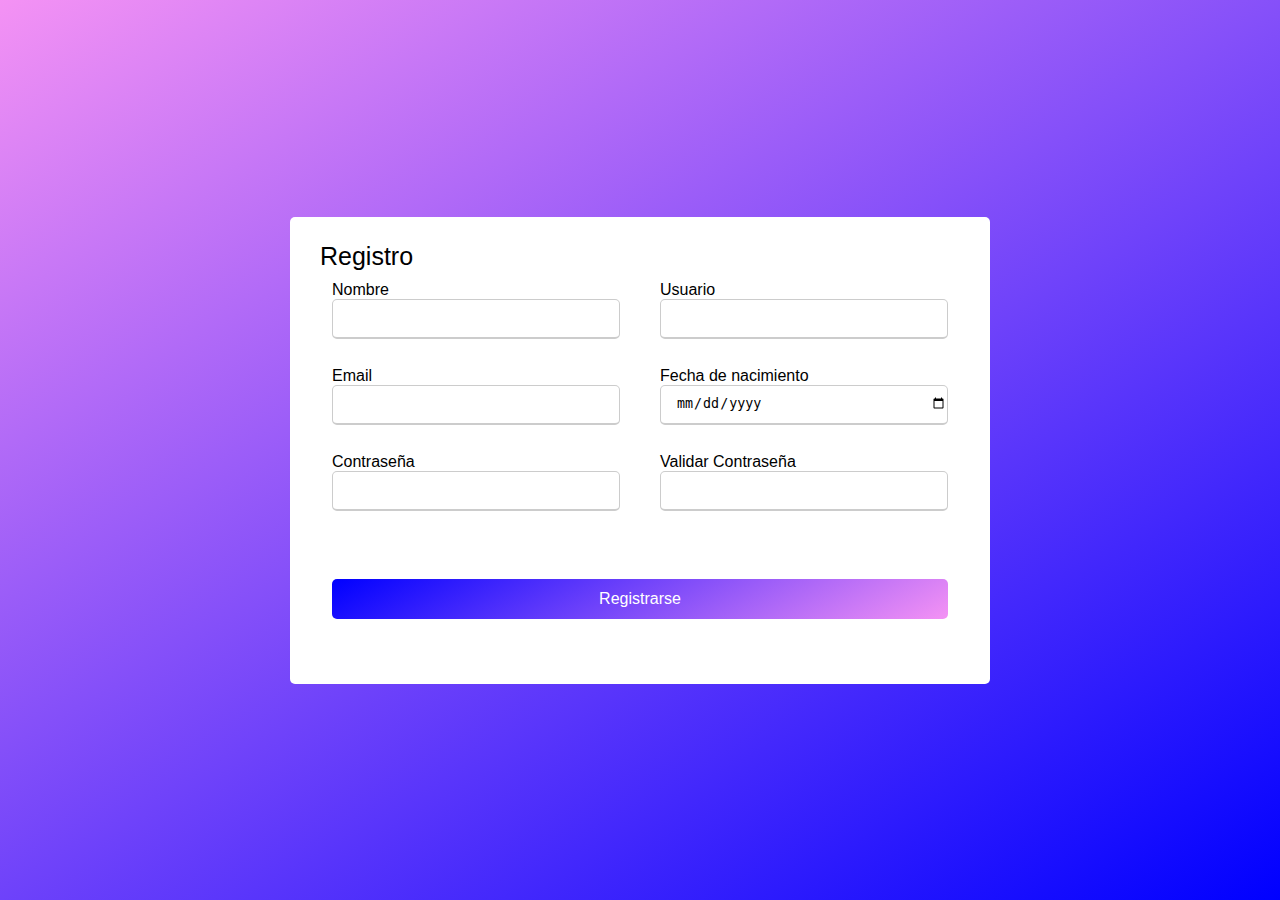
<file: ejercicio4/index.html>
<!DOCTYPE html>
<html lang="es">
<head>
    <meta charset="UTF-8">
    <meta name="viewport" content="width=device-width, initial-scale=1.0">
    <title>Formulario de registro</title>
    <link rel="stylesheet" href="style.css">
</head>
<body>
    <div class="container">
        <div class="title">Registro</div>
        <form id="form-validation" novalidate>
            <div class="form-group">
                <label for="nombre">Nombre</label>
                <input id="nombre" name="nombre" type="text">
                <div class="error"></div>
            </div>
            <div class="form-group">
                <label for="usuario">Usuario</label>
                <input id="usuario" name="usuario" type="text">
                <div class="error"></div>
            </div>
            <div class="form-group">
                <label for="email">Email</label>
                <input id="email" name="email" type="email">
                <div class="error"></div>
            </div>
            <div class="form-group">
                <label for="date">Fecha de nacimiento</label>
                <input id="date" name="date" type="date">
                <div class="error"></div>
            </div>
            <div class="form-group">
                <label for="password">Contraseña</label>
                <input id="password"name="password" type="password">
                <div class="error"></div>
            </div>
            <div class="form-group">
                <label for="password2">Validar Contraseña</label>
                <input id="password2"name="password2" type="password">
                <div class="error"></div>
            </div>
            <div class="button">
                <input type='submit' value="Registrarse">
            </div>
        </form>
    </div>
    <script src="script.js"></script>
</body>
</html>
</file>
<file: ejercicio4/style.css>
*{
    margin: 0;
    padding: 0;
    box-sizing: border-box;
}
body{
    font-family: Arial, Helvetica, sans-serif;
    display: flex;
    height: 100vh;
    justify-content: center;
    align-items: center;
    padding: 10px;
    background: linear-gradient(150deg,  rgb(244, 146, 244),blue);
}
.container{
    max-width: 700px;
    width: 100%;
    padding: 25px 30px;
    background-color: white;
    border-radius: 5px;
}
.container .title{
    font-size: 25px;
    font-weight: 500;
}
.container form{
    display: flex;
    flex-wrap: wrap;
    justify-content: space-between;
    margin: 10px 12px 0;
}
form .form-group{
    margin-bottom: 15px;
    width: calc(100%/2 - 20px);
}
.form-group input {
    height: 40px;
    width: 100%;
    outline: none;
    border-radius: 5px;
    border: 1px solid #ccc;
    padding-left: 15px;
    border-bottom-width: 2px;
    transition: all 0.3s ease;
}

.form-group.success input {
    border-color: #09c372;
}

.form-group.error input {
    border-color: #ff3860;
}

.form-group .error {
    color: #ff3860;
    font-size: 9px;
    height: 13px;
}

form .button{
    width: 100%;
    height: 40px;
    margin: 40px 0;
}
form .button input{
    width: 100%;
    height: 100%;
    outline: none;
    cursor: pointer;
    background: linear-gradient(150deg, blue, rgb(244, 146, 244));
    color: white;
    font-size: 16px;
    font-weight: 500;
    border: none;
    border-radius: 5px;
}
form .button input:hover{
    background: linear-gradient(130deg,  rgb(244, 146, 244), blue);
}
@media(max-width: 584px){
    .container{
        max-width: 100%;
    }
    form .form-group{
        margin-bottom: 15px;
        width: 100%;
    }
    .container form{
        max-height: 400px;
        overflow-y: scroll;
    }
    form .button{
        margin: 20px 0;
    }
}
</file>
